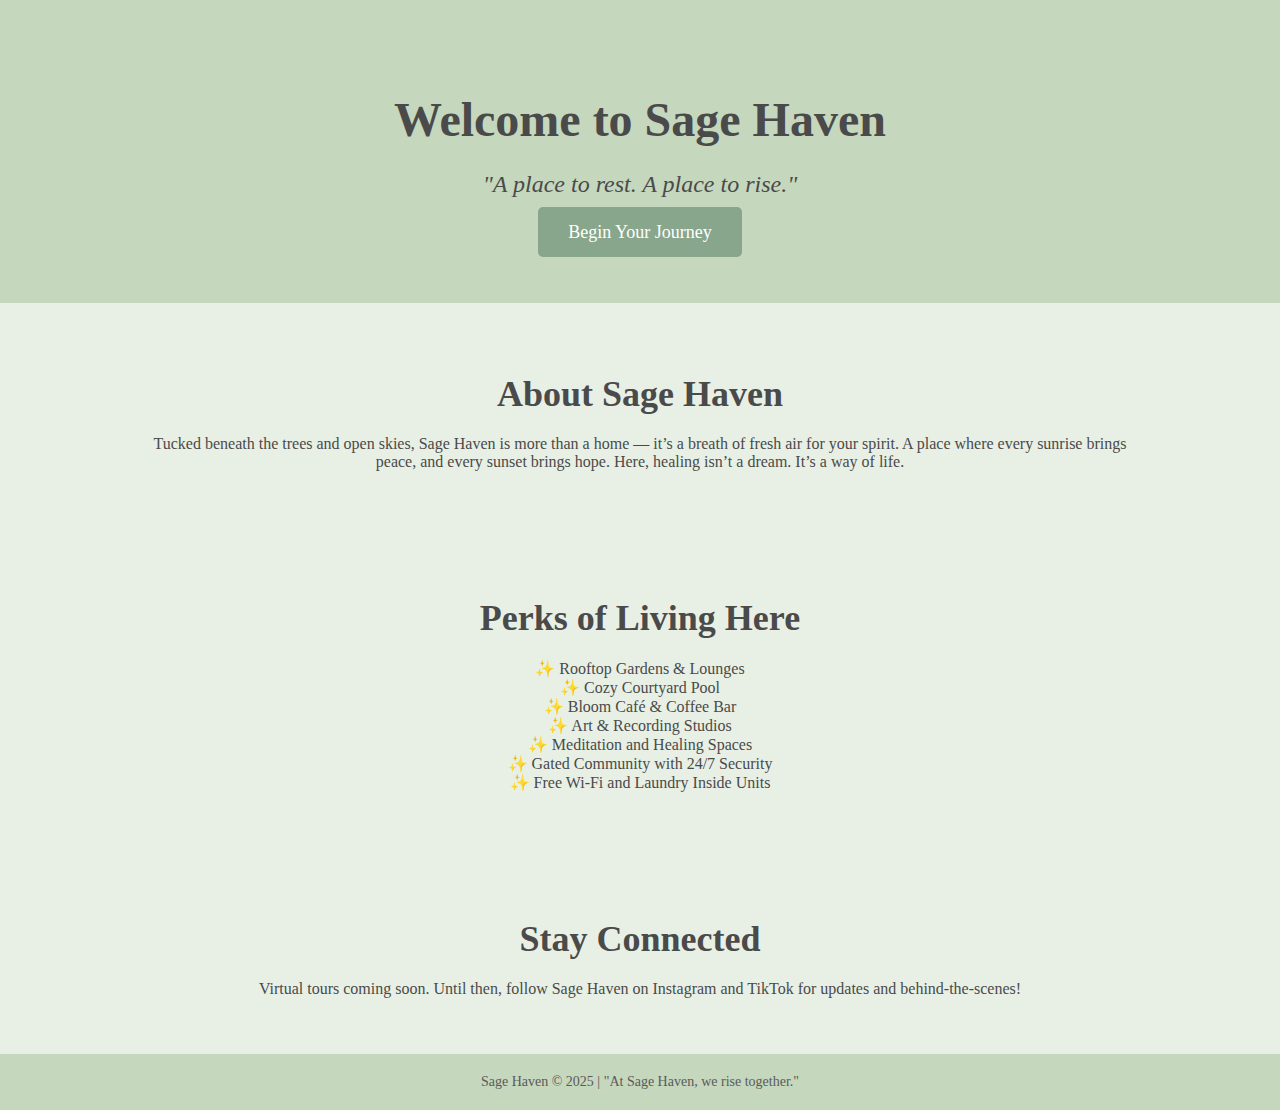
<file: index.html>
<!DOCTYPE html>
<html lang="en">
<head>
  <meta charset="UTF-8">
  <meta name="viewport" content="width=device-width, initial-scale=1.0">
  <title>Sage Haven</title>
  <style>
    body {
      margin: 0;
      font-family: 'Georgia', serif;
      background-color: #e8f0e5;
      color: #4a4a4a;
    }
    header {
      background-color: #c5d7bd;
      text-align: center;
      padding: 60px 20px;
    }
    header h1 {
      font-size: 48px;
      margin-bottom: 10px;
    }
    header p {
      font-size: 24px;
      font-style: italic;
    }
    .section {
      padding: 40px 20px;
      max-width: 1000px;
      margin: auto;
      text-align: center;
    }
    .section h2 {
      font-size: 36px;
      margin-bottom: 20px;
    }
    .button {
      background-color: #88a68c;
      color: white;
      padding: 15px 30px;
      font-size: 18px;
      border: none;
      border-radius: 5px;
      cursor: pointer;
      text-decoration: none;
    }
    footer {
      background-color: #c5d7bd;
      text-align: center;
      padding: 20px;
      font-size: 14px;
      color: #5a5a5a;
    }
  </style>
</head>
<body>

<header>
  <h1>Welcome to Sage Haven</h1>
  <p>"A place to rest. A place to rise."</p>
  <a href="#about" class="button">Begin Your Journey</a>
</header>

<section id="about" class="section">
  <h2>About Sage Haven</h2>
  <p>Tucked beneath the trees and open skies, Sage Haven is more than a home — it’s a breath of fresh air for your spirit. A place where every sunrise brings peace, and every sunset brings hope. Here, healing isn’t a dream. It’s a way of life.</p>
</section>

<section class="section">
  <h2>Perks of Living Here</h2>
  <ul style="list-style-type:none; padding:0;">
    <li>✨ Rooftop Gardens & Lounges</li>
    <li>✨ Cozy Courtyard Pool</li>
    <li>✨ Bloom Café & Coffee Bar</li>
    <li>✨ Art & Recording Studios</li>
    <li>✨ Meditation and Healing Spaces</li>
    <li>✨ Gated Community with 24/7 Security</li>
    <li>✨ Free Wi-Fi and Laundry Inside Units</li>
  </ul>
</section>

<section class="section">
  <h2>Stay Connected</h2>
  <p>Virtual tours coming soon. Until then, follow Sage Haven on Instagram and TikTok for updates and behind-the-scenes!</p>
</section>

<footer>
  Sage Haven &copy; 2025 | "At Sage Haven, we rise together."
</footer>

</body>
</html>
</file>
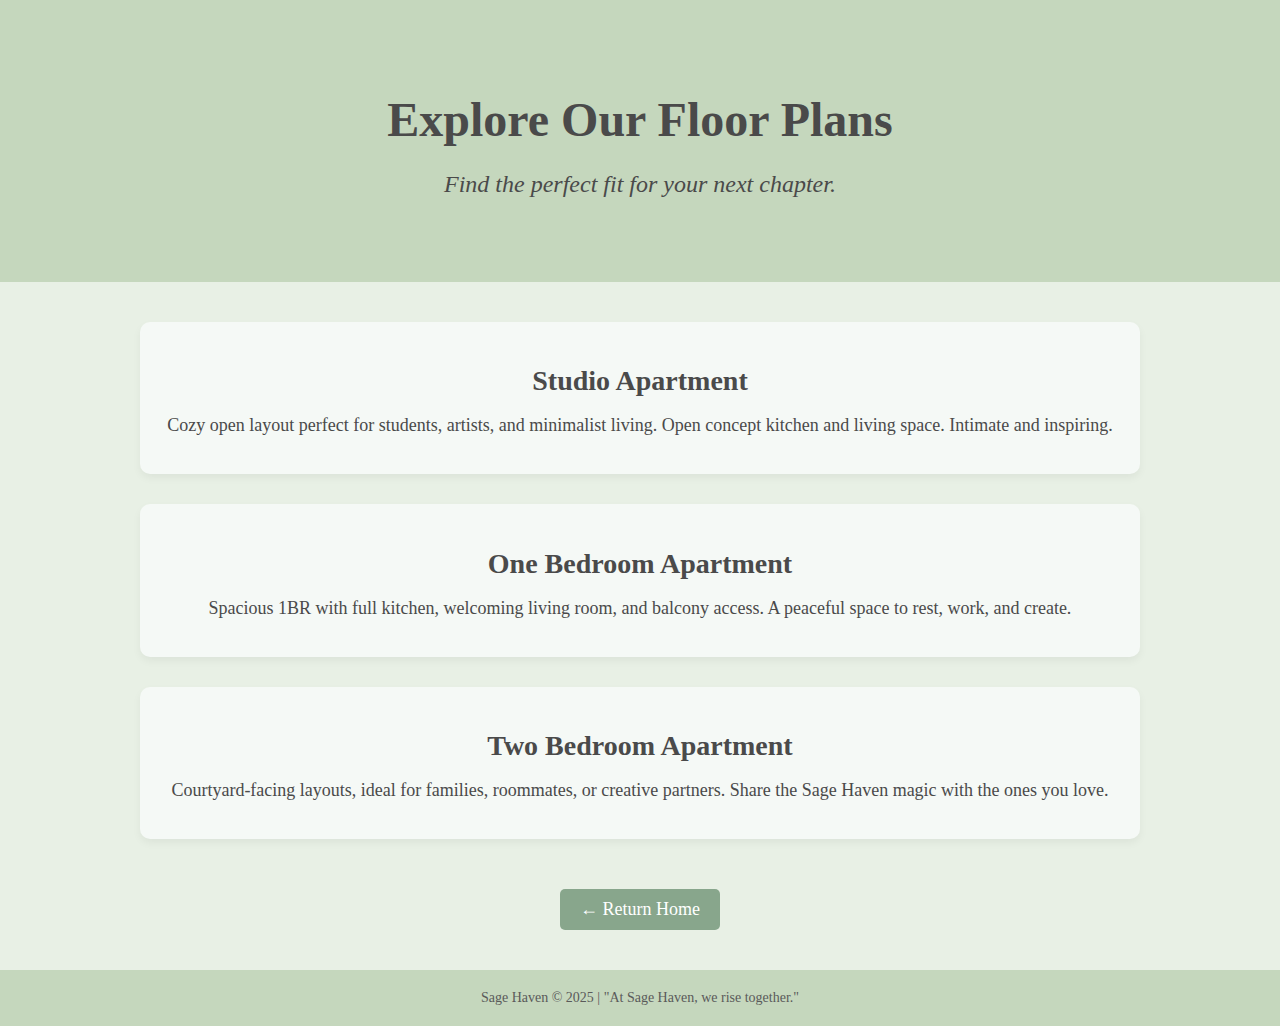
<file: floorplans.html>
<!DOCTYPE html>
<html lang="en">
<head>
  <meta charset="UTF-8">
  <meta name="viewport" content="width=device-width, initial-scale=1.0">
  <title>Sage Haven Floor Plans</title>
  <link rel="stylesheet" href="style.css">
  <style>
    .floorplans {
      padding: 40px 20px;
      max-width: 1000px;
      margin: auto;
      text-align: center;
    }
    .floorplan {
      background-color: #f5f9f6;
      margin-bottom: 30px;
      padding: 20px;
      border-radius: 10px;
      box-shadow: 0 4px 8px rgba(0, 0, 0, 0.05);
    }
    .floorplan h2 {
      font-size: 28px;
      margin-bottom: 10px;
    }
    .floorplan p {
      font-size: 18px;
    }
    a.back-home {
      display: inline-block;
      margin-top: 20px;
      background-color: #88a68c;
      color: white;
      padding: 10px 20px;
      border-radius: 5px;
      text-decoration: none;
      font-size: 18px;
    }
  </style>
</head>
<body>

<header>
  <h1>Explore Our Floor Plans</h1>
  <p>Find the perfect fit for your next chapter.</p>
</header>

<section class="floorplans">

  <div class="floorplan">
    <h2>Studio Apartment</h2>
    <p>Cozy open layout perfect for students, artists, and minimalist living. Open concept kitchen and living space. Intimate and inspiring.</p>
  </div>

  <div class="floorplan">
    <h2>One Bedroom Apartment</h2>
    <p>Spacious 1BR with full kitchen, welcoming living room, and balcony access. A peaceful space to rest, work, and create.</p>
  </div>

  <div class="floorplan">
    <h2>Two Bedroom Apartment</h2>
    <p>Courtyard-facing layouts, ideal for families, roommates, or creative partners. Share the Sage Haven magic with the ones you love.</p>
  </div>

  <a href="index.html" class="back-home">&#8592; Return Home</a>

</section>

<footer>
  Sage Haven &copy; 2025 | "At Sage Haven, we rise together."
</footer>

</body>
</html>
</file>
<file: style.css>
/* Sage Haven Style.css */

body {
  margin: 0;
  font-family: 'Georgia', serif;
  background-color: #e8f0e5;
  color: #4a4a4a;
}

header {
  background-color: #c5d7bd;
  text-align: center;
  padding: 60px 20px;
}

header h1 {
  font-size: 48px;
  margin-bottom: 10px;
}

header p {
  font-size: 24px;
  font-style: italic;
}

.section {
  padding: 40px 20px;
  max-width: 1000px;
  margin: auto;
  text-align: center;
}

.section h2 {
  font-size: 36px;
  margin-bottom: 20px;
}

.button {
  background-color: #88a68c;
  color: white;
  padding: 15px 30px;
  font-size: 18px;
  border: none;
  border-radius: 5px;
  cursor: pointer;
  text-decoration: none;
}

ul {
  list-style-type: none;
  padding: 0;
  font-size: 20px;
}

ul li {
  margin-bottom: 10px;
}

footer {
  background-color: #c5d7bd;
  text-align: center;
  padding: 20px;
  font-size: 14px;
  color: #5a5a5a;
}
</file>
